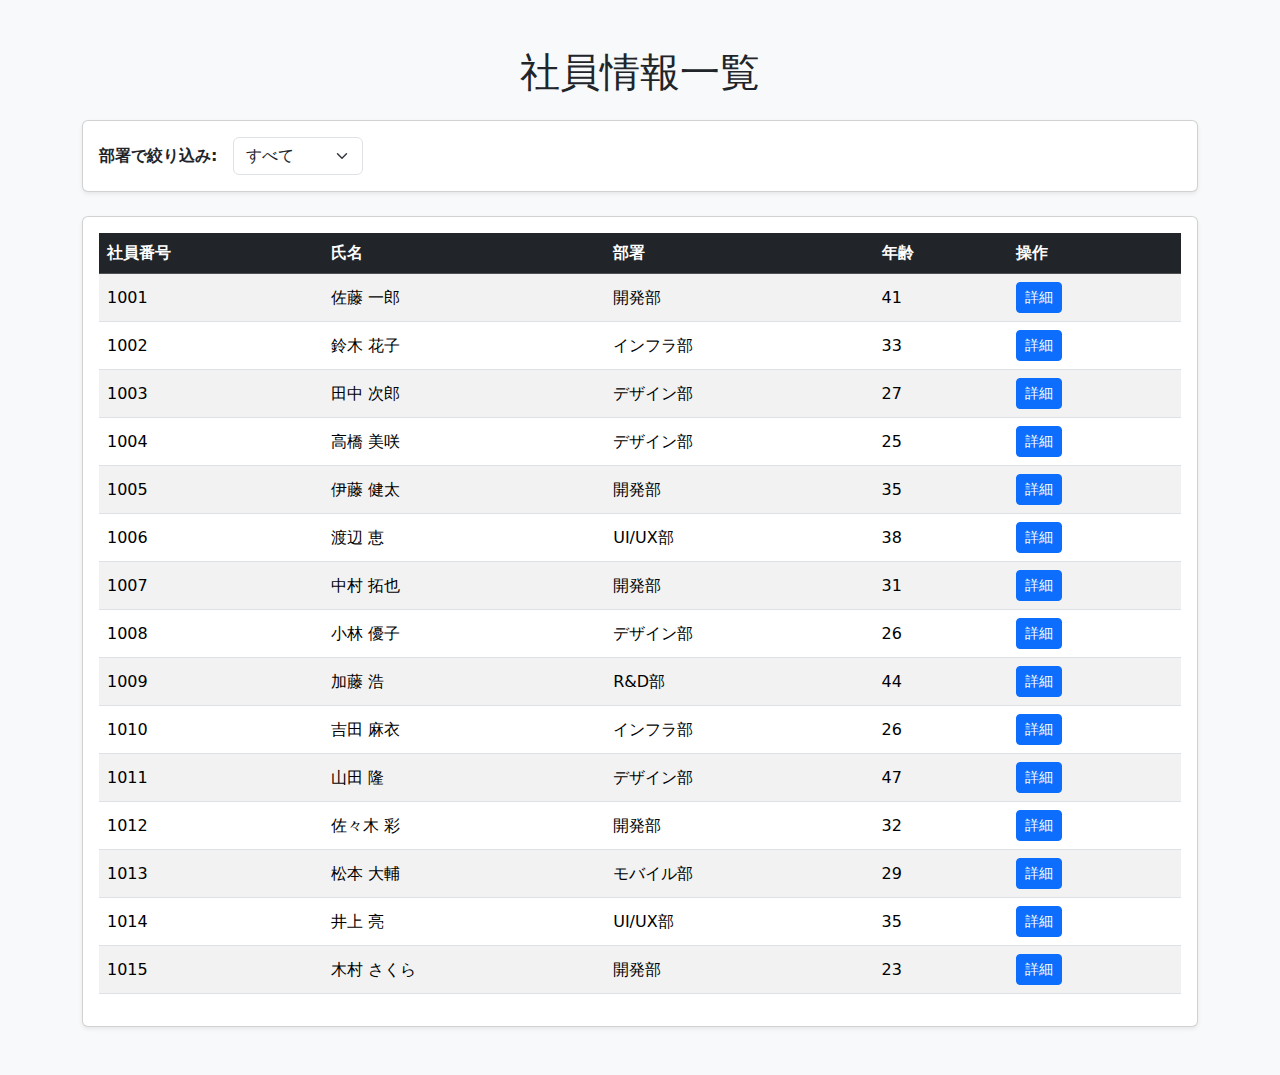
<file: sample/index.html>
<!DOCTYPE html>
<html lang="ja">

<head>
  <meta charset="UTF-8">
  <meta name="viewport" content="width=device-width, initial-scale=1.0">
  <title>社員情報管理システム</title>
  <link href="https://cdn.jsdelivr.net/npm/bootstrap@5.3.0/dist/css/bootstrap.min.css" rel="stylesheet">
  <link rel="stylesheet" href="style.css">
</head>

<body class="bg-light">
  <div class="container py-5">
    <h1 class="mb-4 text-center">社員情報一覧</h1>
    <div class="card shadow-sm mb-4">
      <div class="card-body">
        <div class="row g-3 align-items-center">
          <div class="col-auto">
            <label for="department-filter" class="col-form-label fw-bold">部署で絞り込み:</label>
          </div>
          <div class="col-auto">
            <select id="department-filter" class="form-select">
              <option value="">すべて</option>
              <option value="開発部">開発部</option>
              <option value="インフラ部">インフラ部</option>
              <option value="デザイン部">デザイン部</option>
              <option value="UI/UX部">UI/UX部</option>
              <option value="モバイル部">モバイル部</option>
              <option value="R&D部">R&D部</option>
              <option value="営業部">営業部</option>
              <option value="総務部">総務部</option>
              <option value="人事部">人事部</option>
            </select>
          </div>
        </div>
      </div>
    </div>

    <div class="card shadow-sm">
      <div class="card-body">
        <table class="table table-striped table-hover align-middle">
          <thead class="table-dark">
            <tr>
              <th>社員番号</th>
              <th>氏名</th>
              <th>部署</th>
              <th>年齢</th>
              <th>操作</th>
            </tr>
          </thead>
          <tbody id="employee-list">
            <!-- ここにJavaScriptでリストを表示 -->
          </tbody>
        </table>
      </div>
    </div>
  </div>

  <!-- 詳細表示用モーダル -->
  <dialog id="detail-modal" class="p-0 border-0 rounded shadow-lg">
    <div class="modal-content" style="width: 500px; max-width: 90vw;">
      <div class="modal-header bg-light p-3 border-bottom d-flex justify-content-between align-items-center">
        <h5 class="modal-title m-0">社員詳細情報</h5>
      </div>
      <div class="modal-body p-4">
        <div class="mb-2 row">
          <span class="fw-bold col-4">社員番号:</span>
          <span id="modal-id" class="col-8"></span>
        </div>
        <div class="mb-2 row">
          <span class="fw-bold col-4">氏名:</span>
          <span id="modal-name" class="col-8"></span>
        </div>
        <div class="mb-2 row">
          <span class="fw-bold col-4">生年月日:</span>
          <span class="col-8">
            <span id="modal-birth"></span> (<span id="modal-age"></span>歳)
          </span>
        </div>
        <div class="mb-2 row">
          <span class="fw-bold col-4">部署:</span>
          <span id="modal-dept" class="col-8"></span>
        </div>
        <div class="mb-3 row">
          <span class="fw-bold col-4">保有資格:</span>
          <ul id="modal-licenses" class="col-8 list-unstyled mb-0"></ul>
        </div>
        <div class="alert alert-success d-flex justify-content-between align-items-center m-0">
          <span class="fw-bold">総支給額:</span>
          <span class="fs-5 fw-bold"><span id="modal-salary"></span>円</span>
        </div>
      </div>
      <div class="modal-footer p-3 border-top text-end">
        <button id="close-modal-btn" class="btn btn-secondary">閉じる</button>
      </div>
    </div>
  </dialog>

  <script src="script.js"></script>
</body>

</html>
</file>
<file: sample/style.css>
/* Bootstrapを使っているため、CSSは最小限にする */
dialog::backdrop {
  background-color: rgba(0, 0, 0, 0.5);
}

/* native dialog centered styling support */
dialog {
  margin: auto;
}
</file>
